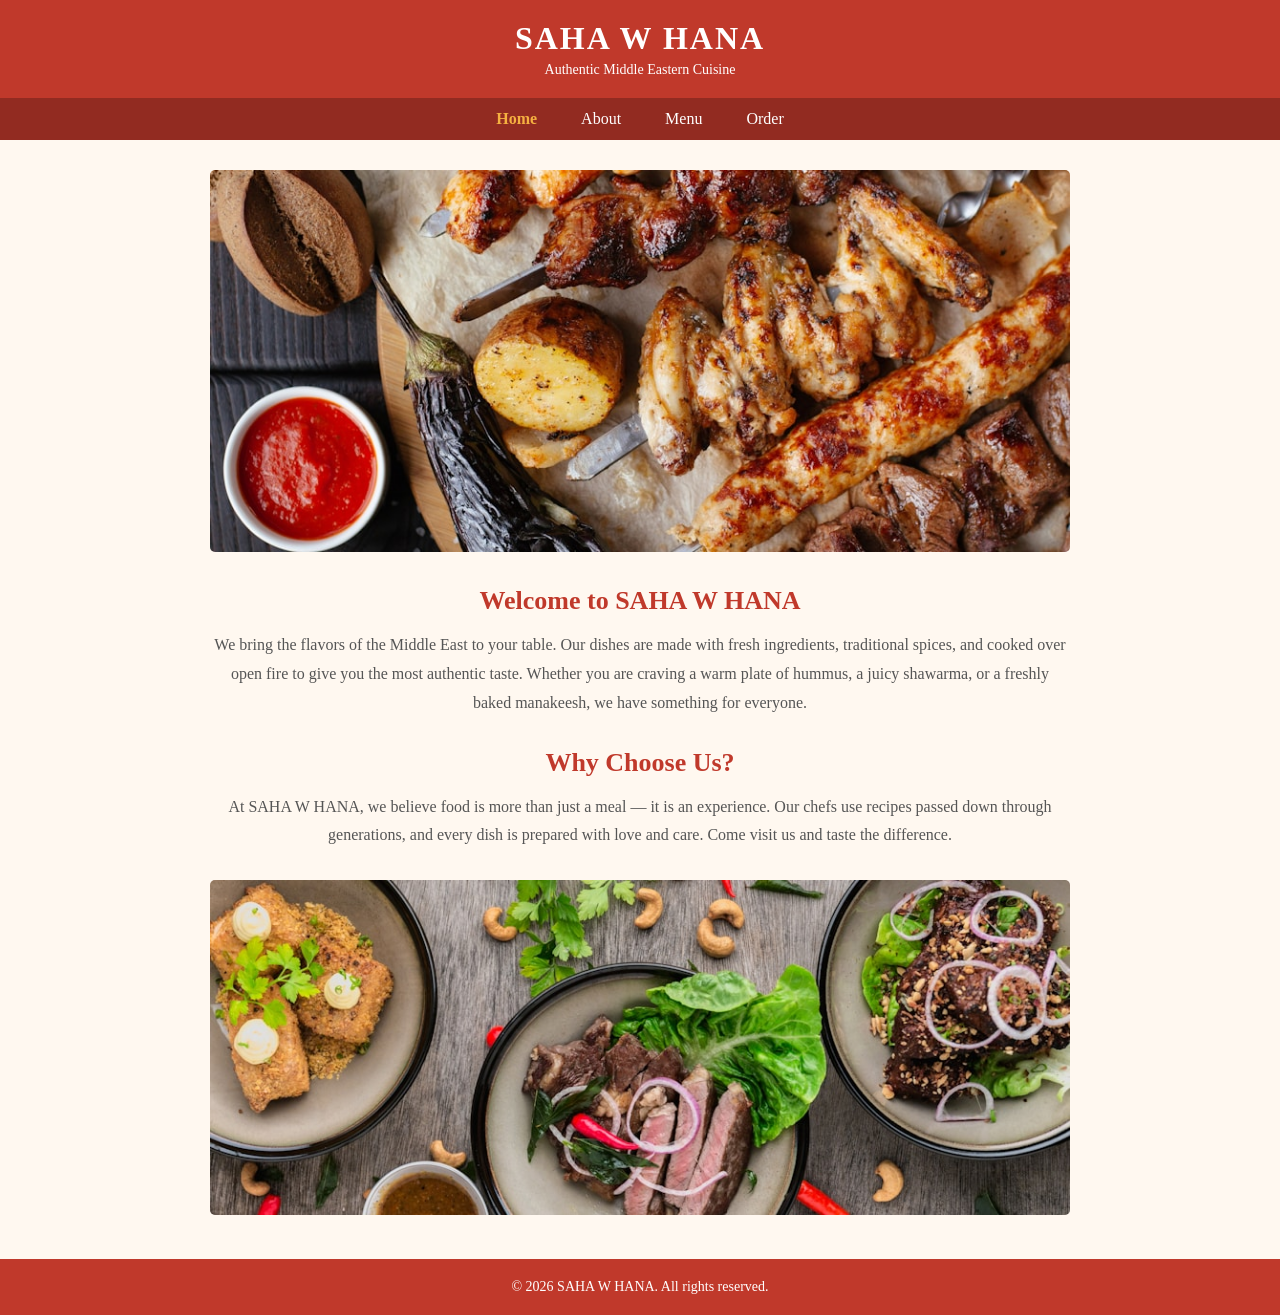
<file: index.html>
<!DOCTYPE html>
<html lang="en">

<head>
    <meta charset="UTF-8">
    <meta name="viewport" content="width=device-width, initial-scale=1.0">
    <title>SAHA W HANA - Home</title>
    <link rel="stylesheet" href="style.css">
</head>

<body>

    <header>
        <h1>SAHA W HANA</h1>
        <p>Authentic Middle Eastern Cuisine</p>
    </header>

    <nav>
        <a href="index.html" class="active">Home</a>
        <a href="about.html">About</a>
        <a href="menu.html">Menu</a>
        <a href="order.html">Order</a>
    </nav>

    <div class="container">
        <img src="welcome picture.jfif" alt="Delicious grilled food" class="hero-image">

        <div class="welcome-section">
            <h2>Welcome to SAHA W HANA</h2>
            <p>
                We bring the flavors of the Middle East to your table. Our dishes are made with fresh
                ingredients, traditional spices, and cooked over open fire to give you the most authentic
                taste. Whether you are craving a warm plate of hummus, a juicy shawarma, or a freshly

                baked manakeesh, we have something for everyone.
            </p>
        </div>

        <div class="welcome-section">
            <h2>Why Choose Us?</h2>
            <p>
                At SAHA W HANA, we believe food is more than just a meal — it is an experience.
                Our chefs use recipes passed down through generations, and every dish is prepared with
                love and care. Come visit us and taste the difference.
            </p>
        </div>

        <img src="Why Choose Us.jfif" alt="Food spread on table" class="hero-image">
    </div>

    <footer>
        <p>&copy; 2026 SAHA W HANA. All rights reserved.</p>
    </footer>

</body>

</html>
</file>
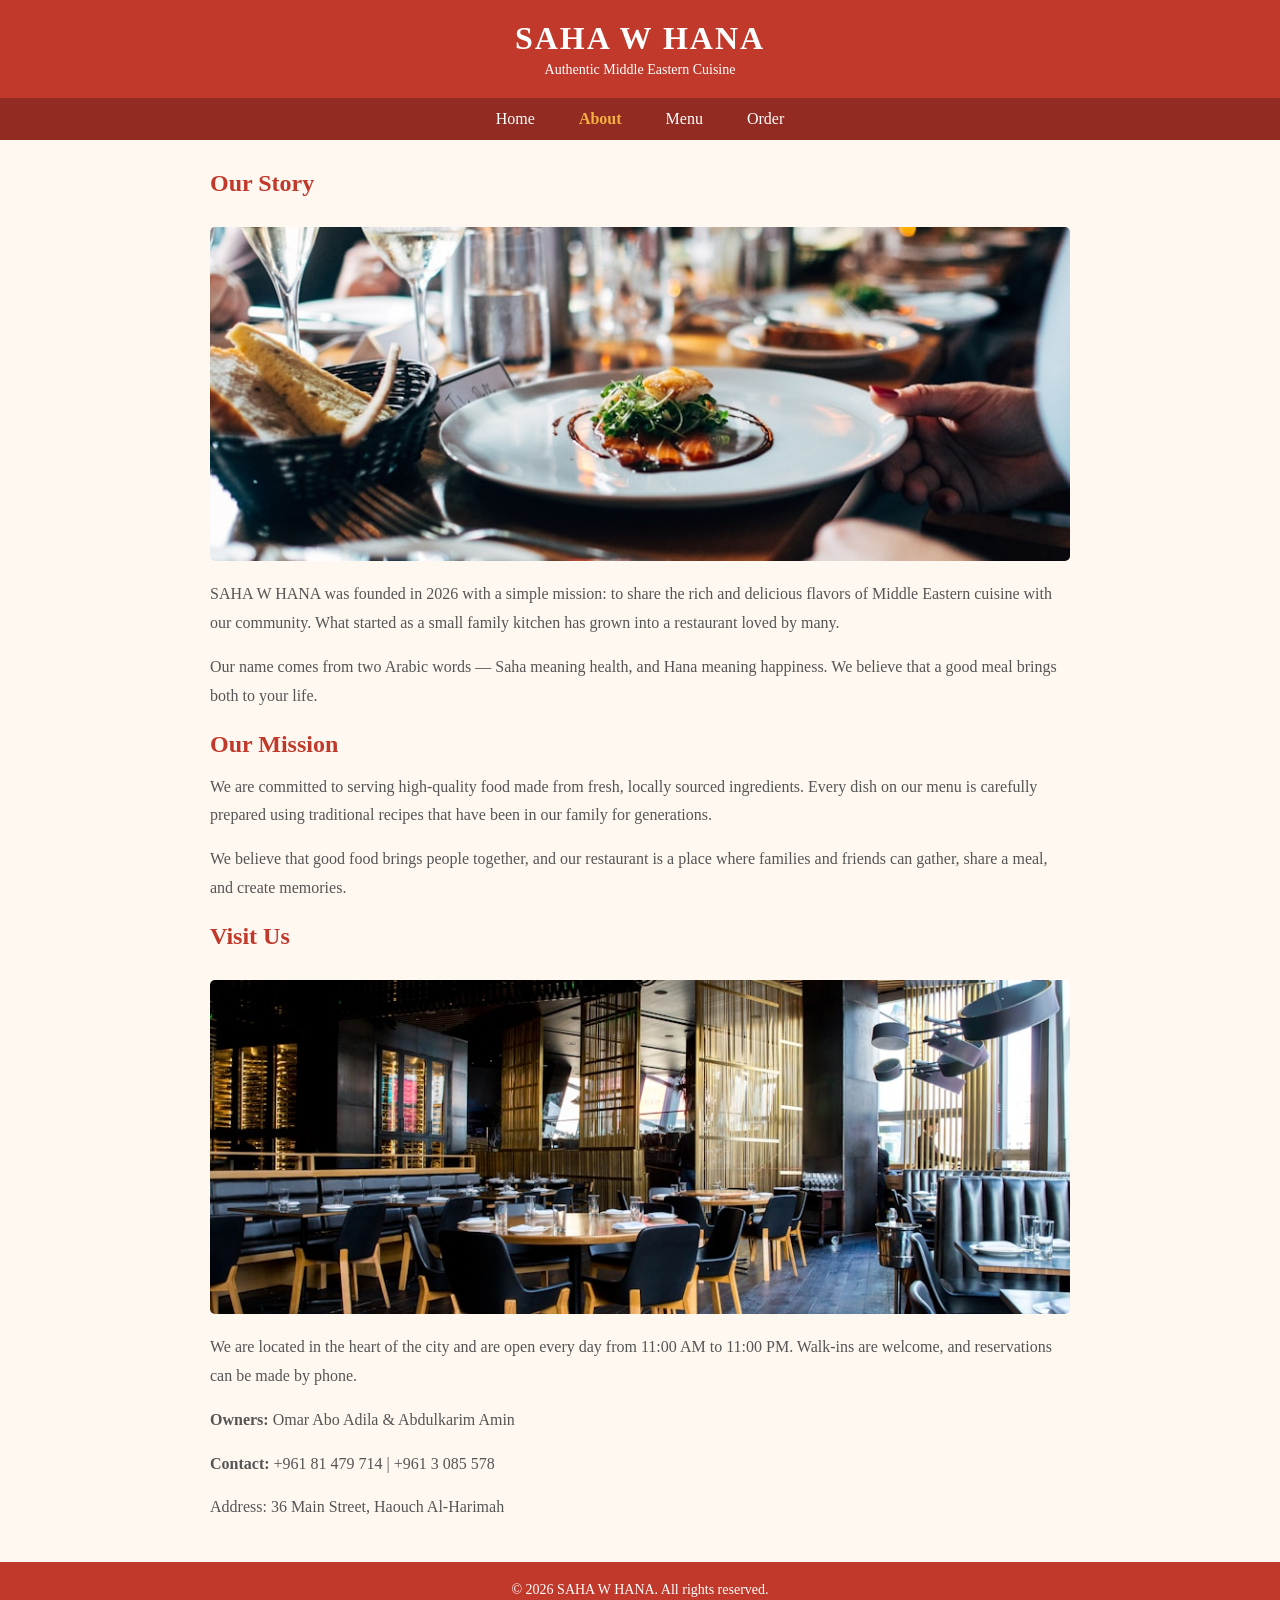
<file: about.html>
<!DOCTYPE html>
<html lang="en">

<head>
    <meta charset="UTF-8">
    <meta name="viewport" content="width=device-width, initial-scale=1.0">
    <title>SAHA W HANA - About Us</title>
    <link rel="stylesheet" href="style.css">
</head>

<body>

    <header>
        <h1>SAHA W HANA</h1>
        <p>Authentic Middle Eastern Cuisine</p>
    </header>

    <nav>
        <a href="index.html">Home</a>
        <a href="about.html" class="active">About</a>
        <a href="menu.html">Menu</a>
        <a href="order.html">Order</a>
    </nav>

    <div class="container">
        <div class="about-section">
            <h2>Our Story</h2>
            <img src="Our Story.jfif" alt="Restaurant interior" class="about-image">
            <p>
                SAHA W HANA was founded in 2026 with a simple mission: to share the rich and
                delicious flavors of Middle Eastern cuisine with our community. What started as a
                small family kitchen has grown into a restaurant loved by many.
            </p>
            <p>
                Our name comes from two Arabic words — Saha meaning health, and Hana meaning
                happiness. We believe that a good meal brings both to your life.
            </p>
        </div>

        <div class="about-section">
            <h2>Our Mission</h2>
            <p>
                We are committed to serving high-quality food made from fresh, locally sourced
                ingredients. Every dish on our menu is carefully prepared using traditional recipes
                that have been in our family for generations.
            </p>
            <p>
                We believe that good food brings people together, and our restaurant is a place
                where families and friends can gather, share a meal, and create memories.
            </p>
        </div>

        <div class="about-section">
            <h2>Visit Us</h2>
            <img src="Visit Us.jfif" alt="Restaurant dining area" class="about-image">
            <p>
                We are located in the heart of the city and are open every day from 11:00 AM to
                11:00 PM. Walk-ins are welcome, and reservations can be made by phone.
            </p>
            <p>
                <strong>Owners:</strong> Omar Abo Adila &amp; Abdulkarim Amin
            </p>
            <p>
                <strong>Contact:</strong> +961 81 479 714 | +961 3 085 578
            </p>
            <p>
                Address: 36 Main Street, Haouch Al-Harimah
            </p>
        </div>
    </div>

    <footer>
        <p>&copy; 2026 SAHA W HANA. All rights reserved.</p>
    </footer>

</body>

</html>
</file>
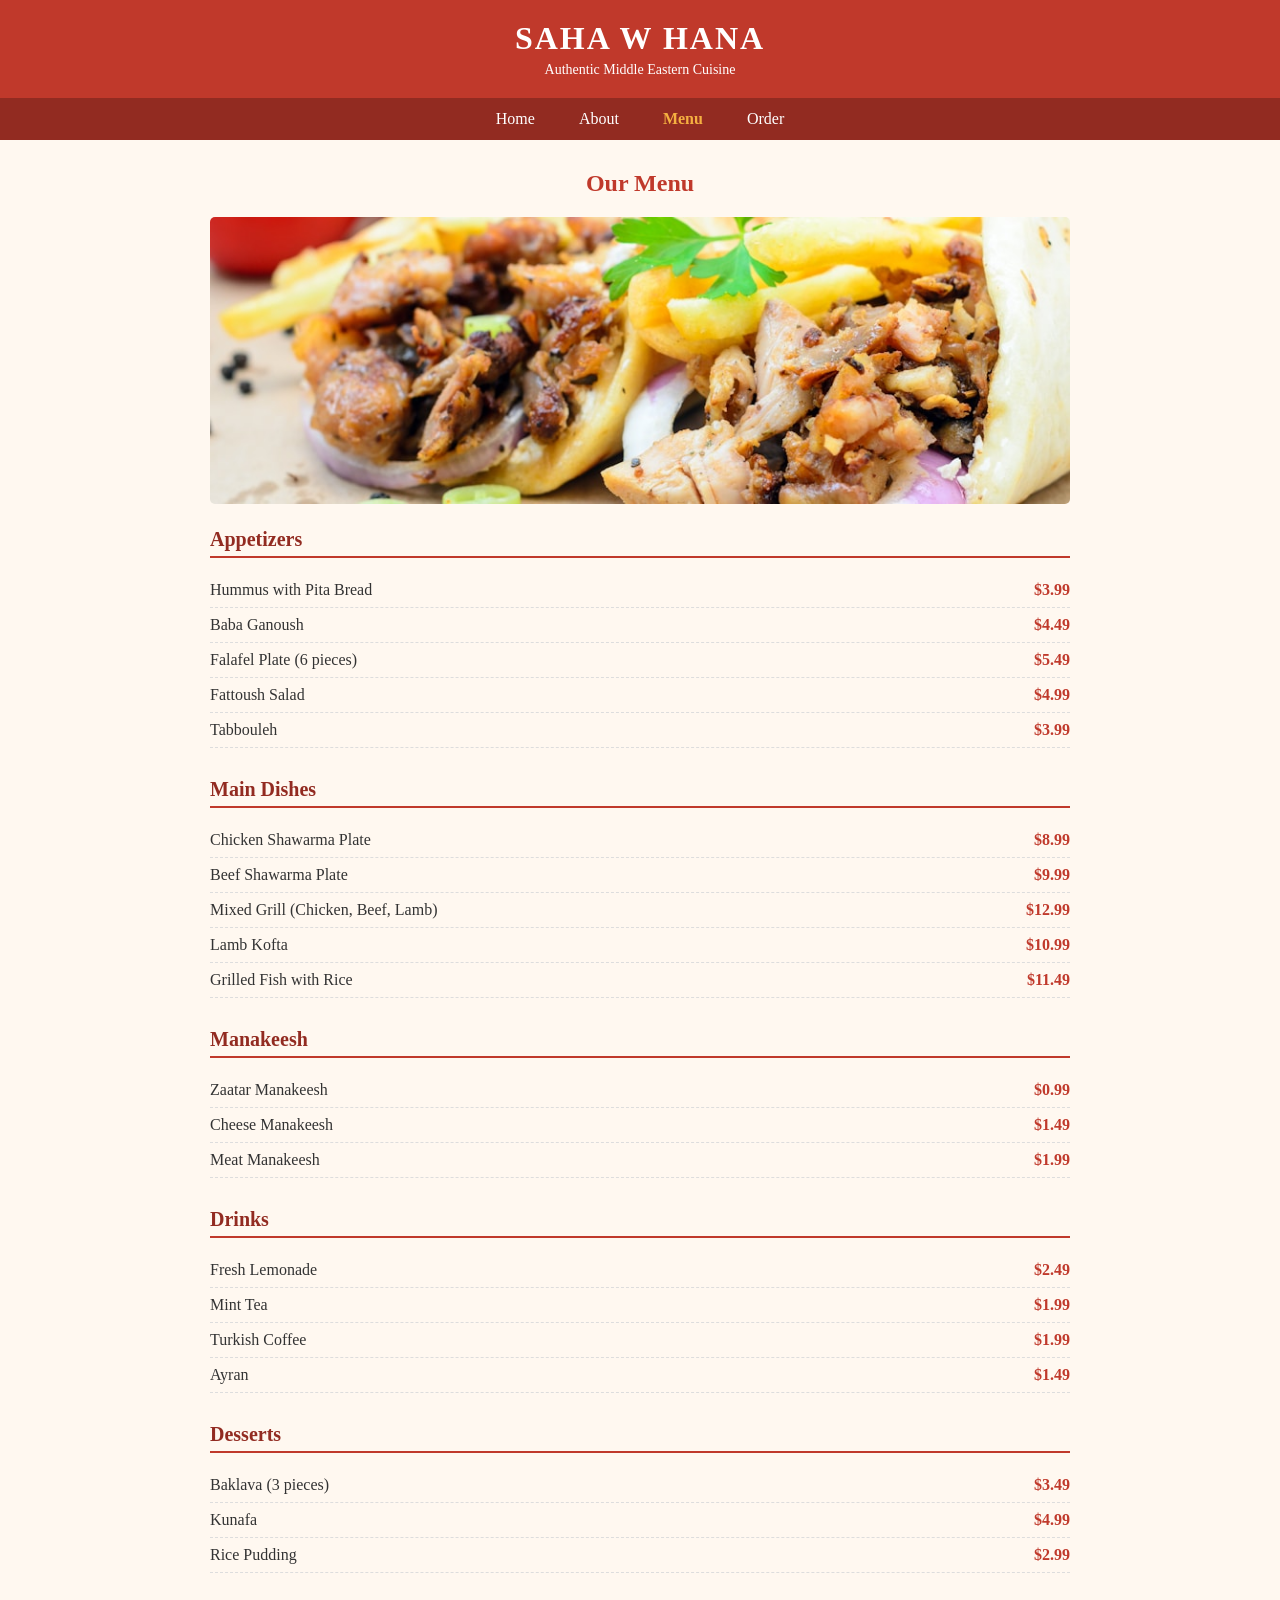
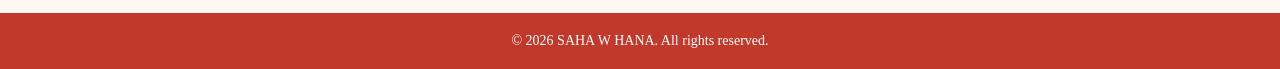
<file: menu.html>
<!DOCTYPE html>
<html lang="en">

<head>
    <meta charset="UTF-8">
    <meta name="viewport" content="width=device-width, initial-scale=1.0">
    <title>SAHA W HANA - Menu</title>
    <link rel="stylesheet" href="style.css">
</head>

<body>

    <header>
        <h1>SAHA W HANA</h1>
        <p>Authentic Middle Eastern Cuisine</p>
    </header>

    <nav>
        <a href="index.html">Home</a>
        <a href="about.html">About</a>
        <a href="menu.html" class="active">Menu</a>
        <a href="order.html">Order</a>
    </nav>

    <div class="container">
        <div class="menu-section">
            <h2>Our Menu</h2>

            <img src="Our Menu.jfif" alt="Middle Eastern food" class="menu-image">

            <div class="menu-category">
                <h3>Appetizers</h3>
                <div class="menu-item">
                    <span>Hummus with Pita Bread</span>
                    <span class="price">$3.99</span>
                </div>
                <div class="menu-item">
                    <span>Baba Ganoush</span>
                    <span class="price">$4.49</span>
                </div>
                <div class="menu-item">
                    <span>Falafel Plate (6 pieces)</span>
                    <span class="price">$5.49</span>
                </div>
                <div class="menu-item">
                    <span>Fattoush Salad</span>
                    <span class="price">$4.99</span>
                </div>
                <div class="menu-item">
                    <span>Tabbouleh</span>
                    <span class="price">$3.99</span>
                </div>
            </div>

            <div class="menu-category">
                <h3>Main Dishes</h3>
                <div class="menu-item">
                    <span>Chicken Shawarma Plate</span>
                    <span class="price">$8.99</span>
                </div>
                <div class="menu-item">
                    <span>Beef Shawarma Plate</span>
                    <span class="price">$9.99</span>
                </div>
                <div class="menu-item">
                    <span>Mixed Grill (Chicken, Beef, Lamb)</span>
                    <span class="price">$12.99</span>
                </div>
                <div class="menu-item">
                    <span>Lamb Kofta</span>
                    <span class="price">$10.99</span>
                </div>
                <div class="menu-item">
                    <span>Grilled Fish with Rice</span>
                    <span class="price">$11.49</span>
                </div>
            </div>

            <div class="menu-category">
                <h3>Manakeesh</h3>
                <div class="menu-item">
                    <span>Zaatar Manakeesh</span>
                    <span class="price">$0.99</span>
                </div>
                <div class="menu-item">
                    <span>Cheese Manakeesh</span>
                    <span class="price">$1.49</span>
                </div>
                <div class="menu-item">
                    <span>Meat Manakeesh</span>
                    <span class="price">$1.99</span>
                </div>
            </div>

            <div class="menu-category">
                <h3>Drinks</h3>
                <div class="menu-item">
                    <span>Fresh Lemonade</span>
                    <span class="price">$2.49</span>
                </div>
                <div class="menu-item">
                    <span>Mint Tea</span>
                    <span class="price">$1.99</span>
                </div>
                <div class="menu-item">
                    <span>Turkish Coffee</span>
                    <span class="price">$1.99</span>
                </div>
                <div class="menu-item">
                    <span>Ayran</span>
                    <span class="price">$1.49</span>
                </div>
            </div>

            <div class="menu-category">
                <h3>Desserts</h3>
                <div class="menu-item">
                    <span>Baklava (3 pieces)</span>
                    <span class="price">$3.49</span>
                </div>
                <div class="menu-item">
                    <span>Kunafa</span>
                    <span class="price">$4.99</span>
                </div>
                <div class="menu-item">
                    <span>Rice Pudding</span>
                    <span class="price">$2.99</span>
                </div>
            </div>
        </div>
    </div>

    <footer>
        <p>&copy; 2026 SAHA W HANA. All rights reserved.</p>
    </footer>

</body>

</html>
</file>
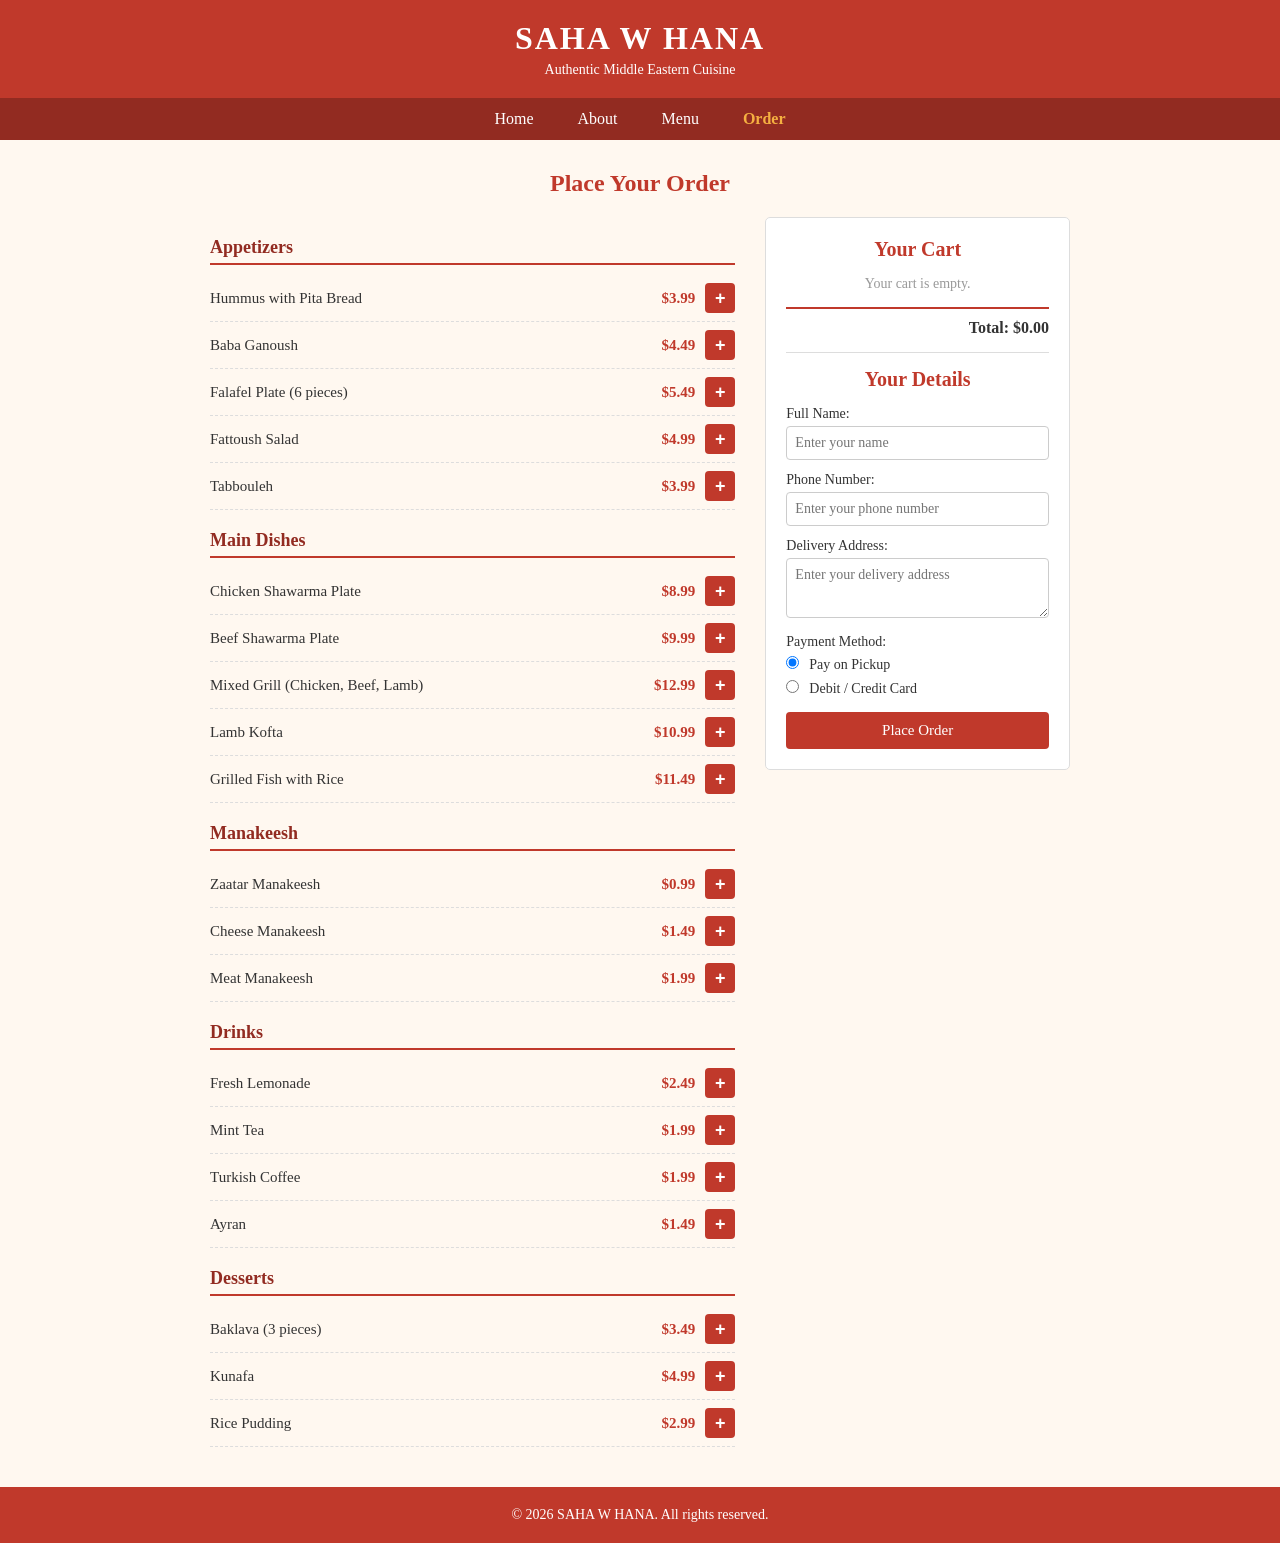
<file: order.html>
<!DOCTYPE html>
<html lang="en">
<head>
    <meta charset="UTF-8">
    <meta name="viewport" content="width=device-width, initial-scale=1.0">
    <title>SAHA W HANA - Order</title>
    <link rel="stylesheet" href="style.css">
</head>
<body>

    <header>
        <h1>SAHA W HANA</h1>
        <p>Authentic Middle Eastern Cuisine</p>
    </header>

    <nav>
        <a href="index.html">Home</a>
        <a href="about.html">About</a>
        <a href="menu.html">Menu</a>
        <a href="order.html" class="active">Order</a>
    </nav>

    <div class="container">
        <div class="order-section">
            <h2>Place Your Order</h2>

            <div class="order-layout">

                <!-- Menu Items List -->
                <div class="order-menu">
                    <h3>Appetizers</h3>
                    <div class="order-item">
                        <span>Hummus with Pita Bread</span>
                        <span class="price">$3.99</span>
                        <button class="add-btn" onclick="addToCart('Hummus with Pita Bread', 3.99)">+</button>
                    </div>
                    <div class="order-item">
                        <span>Baba Ganoush</span>
                        <span class="price">$4.49</span>
                        <button class="add-btn" onclick="addToCart('Baba Ganoush', 4.49)">+</button>
                    </div>
                    <div class="order-item">
                        <span>Falafel Plate (6 pieces)</span>
                        <span class="price">$5.49</span>
                        <button class="add-btn" onclick="addToCart('Falafel Plate', 5.49)">+</button>
                    </div>
                    <div class="order-item">
                        <span>Fattoush Salad</span>
                        <span class="price">$4.99</span>
                        <button class="add-btn" onclick="addToCart('Fattoush Salad', 4.99)">+</button>
                    </div>
                    <div class="order-item">
                        <span>Tabbouleh</span>
                        <span class="price">$3.99</span>
                        <button class="add-btn" onclick="addToCart('Tabbouleh', 3.99)">+</button>
                    </div>

                    <h3>Main Dishes</h3>
                    <div class="order-item">
                        <span>Chicken Shawarma Plate</span>
                        <span class="price">$8.99</span>
                        <button class="add-btn" onclick="addToCart('Chicken Shawarma Plate', 8.99)">+</button>
                    </div>
                    <div class="order-item">
                        <span>Beef Shawarma Plate</span>
                        <span class="price">$9.99</span>
                        <button class="add-btn" onclick="addToCart('Beef Shawarma Plate', 9.99)">+</button>
                    </div>
                    <div class="order-item">
                        <span>Mixed Grill (Chicken, Beef, Lamb)</span>
                        <span class="price">$12.99</span>
                        <button class="add-btn" onclick="addToCart('Mixed Grill', 12.99)">+</button>
                    </div>
                    <div class="order-item">
                        <span>Lamb Kofta</span>
                        <span class="price">$10.99</span>
                        <button class="add-btn" onclick="addToCart('Lamb Kofta', 10.99)">+</button>
                    </div>
                    <div class="order-item">
                        <span>Grilled Fish with Rice</span>
                        <span class="price">$11.49</span>
                        <button class="add-btn" onclick="addToCart('Grilled Fish with Rice', 11.49)">+</button>
                    </div>

                    <h3>Manakeesh</h3>
                    <div class="order-item">
                        <span>Zaatar Manakeesh</span>
                        <span class="price">$0.99</span>
                        <button class="add-btn" onclick="addToCart('Zaatar Manakeesh', 2.99)">+</button>
                    </div>
                    <div class="order-item">
                        <span>Cheese Manakeesh</span>
                        <span class="price">$1.49</span>
                        <button class="add-btn" onclick="addToCart('Cheese Manakeesh', 3.99)">+</button>
                    </div>
                    <div class="order-item">
                        <span>Meat Manakeesh</span>
                        <span class="price">$1.99</span>
                        <button class="add-btn" onclick="addToCart('Meat Manakeesh', 4.99)">+</button>
                    </div>

                    <h3>Drinks</h3>
                    <div class="order-item">
                        <span>Fresh Lemonade</span>
                        <span class="price">$2.49</span>
                        <button class="add-btn" onclick="addToCart('Fresh Lemonade', 2.49)">+</button>
                    </div>
                    <div class="order-item">
                        <span>Mint Tea</span>
                        <span class="price">$1.99</span>
                        <button class="add-btn" onclick="addToCart('Mint Tea', 1.99)">+</button>
                    </div>
                    <div class="order-item">
                        <span>Turkish Coffee</span>
                        <span class="price">$1.99</span>
                        <button class="add-btn" onclick="addToCart('Turkish Coffee', 1.99)">+</button>
                    </div>
                    <div class="order-item">
                        <span>Ayran</span>
                        <span class="price">$1.49</span>
                        <button class="add-btn" onclick="addToCart('Ayran', 1.49)">+</button>
                    </div>

                    <h3>Desserts</h3>
                    <div class="order-item">
                        <span>Baklava (3 pieces)</span>
                        <span class="price">$3.49</span>
                        <button class="add-btn" onclick="addToCart('Baklava', 3.49)">+</button>
                    </div>
                    <div class="order-item">
                        <span>Kunafa</span>
                        <span class="price">$4.99</span>
                        <button class="add-btn" onclick="addToCart('Kunafa', 4.99)">+</button>
                    </div>
                    <div class="order-item">
                        <span>Rice Pudding</span>
                        <span class="price">$2.99</span>
                        <button class="add-btn" onclick="addToCart('Rice Pudding', 2.99)">+</button>
                    </div>
                </div>

                <!-- Cart -->
                <div class="cart">
                    <h3>Your Cart</h3>
                    <div id="cart-items">
                        <p id="empty-msg">Your cart is empty.</p>
                    </div>
                    <div class="cart-total">
                        <strong>Total: $<span id="cart-total">0.00</span></strong>
                    </div>

                    <hr style="margin: 15px 0; border: none; border-top: 1px solid #ddd;">

                    <h3 style="margin-top: 0;">Your Details</h3>

                    <form class="order-details-form" onsubmit="alert('Order placed! Thank you.'); return false;">
                        <label for="name">Full Name:</label>
                        <input type="text" id="name" name="name" placeholder="Enter your name" required>

                        <label for="phone">Phone Number:</label>
                        <input type="tel" id="phone" name="phone" placeholder="Enter your phone number" required>

                        <label for="address">Delivery Address:</label>
                        <textarea id="address" name="address" placeholder="Enter your delivery address" required></textarea>

                        <label>Payment Method:</label>
                        <div class="payment-options">
                            <div class="payment-option">
                                <input type="radio" id="pay-pickup" name="payment" value="pickup" checked>
                                <label for="pay-pickup">Pay on Pickup</label>
                            </div>
                            <div class="payment-option">
                                <input type="radio" id="pay-card" name="payment" value="card">
                                <label for="pay-card">Debit / Credit Card</label>
                            </div>
                        </div>

                        <button type="submit" class="checkout-btn">Place Order</button>
                    </form>
                </div>

            </div>
        </div>
    </div>

    <footer>
        <p>&copy; 2026 SAHA W HANA. All rights reserved.</p>
    </footer>

    <script>
        var cart = [];

        function addToCart(name, price) {
            cart.push({name: name, price: price});
            showCart();
        }

        function removeFromCart(index) {
            cart.splice(index, 1);
            showCart();
        }

        function showCart() {
            var cartDiv = document.getElementById("cart-items");
            var totalSpan = document.getElementById("cart-total");
            var total = 0;

            if (cart.length === 0) {
                cartDiv.innerHTML = '<p id="empty-msg">Your cart is empty.</p>';
                totalSpan.textContent = "0.00";
                return;
            }

            var html = "";
            for (var i = 0; i < cart.length; i++) {
                html += '<div class="cart-item">';
                html += '<span>' + cart[i].name + ' - $' + cart[i].price.toFixed(2) + '</span>';
                html += '<button class="remove-btn" onclick="removeFromCart(' + i + ')">x</button>';
                html += '</div>';
                total += cart[i].price;
            }

            cartDiv.innerHTML = html;
            totalSpan.textContent = total.toFixed(2);
        }
    </script>

</body>
</html>
</file>
<file: style.css>
/* General Styles */
* {
    margin: 0;
    padding: 0;
    box-sizing: border-box;
}

body {
    font-family: Georgia, 'Times New Roman', serif;
    background-color: #fff8f0;
    color: #333;
}

/* Header */
header {
    background-color: #c0392b;
    color: white;
    padding: 20px 0;
    text-align: center;
}

header h1 {
    font-size: 32px;
    letter-spacing: 2px;
}

header p {
    font-size: 14px;
    margin-top: 5px;
}

/* Navigation */
nav {
    background-color: #922b21;
    text-align: center;
    padding: 12px 0;
}

nav a {
    color: white;
    text-decoration: none;
    margin: 0 20px;
    font-size: 16px;
    transition: color 0.3s ease;
}

nav a:hover {
    text-decoration: underline;
}

nav a.active {
    color: #f5b041;
    font-weight: bold;
}

/* Main Content */
.container {
    max-width: 900px;
    margin: 30px auto;
    padding: 0 20px;
}

/* Home Page Hero */
.hero-image {
    width: 100%;
    max-height: 400px;
    object-fit: cover;
    border-radius: 5px;
}

.welcome-section {
    text-align: center;
    margin: 30px 0;
}

.welcome-section h2 {
    font-size: 26px;
    color: #c0392b;
    margin-bottom: 15px;
}

.welcome-section p {
    font-size: 16px;
    line-height: 1.8;
    color: #555;
}

/* About Page */
.about-section {
    margin: 20px 0;
}

.about-section h2 {
    color: #c0392b;
    font-size: 24px;
    margin-bottom: 15px;
}

.about-section p {
    font-size: 16px;
    line-height: 1.8;
    color: #555;
    margin-bottom: 15px;
}

.about-image {
    width: 100%;
    max-height: 350px;
    object-fit: cover;
    border-radius: 5px;
    margin: 15px 0;
}

/* Menu Page */
.menu-section h2 {
    color: #c0392b;
    font-size: 24px;
    margin-bottom: 20px;
    text-align: center;
}

.menu-category {
    margin-bottom: 30px;
}

.menu-category h3 {
    font-size: 20px;
    color: #922b21;
    border-bottom: 2px solid #c0392b;
    padding-bottom: 5px;
    margin-bottom: 15px;
}

.menu-item {
    display: flex;
    justify-content: space-between;
    padding: 8px 0;
    border-bottom: 1px dashed #ddd;
}

.menu-item span {
    font-size: 16px;
}

.menu-item .price {
    color: #c0392b;
    font-weight: bold;
}

.menu-image {
    width: 100%;
    max-height: 300px;
    object-fit: cover;
    border-radius: 5px;
    margin-bottom: 20px;
}

/* Order Page */
.order-section h2 {
    color: #c0392b;
    font-size: 24px;
    margin-bottom: 20px;
    text-align: center;
}

.order-layout {
    display: flex;
    gap: 30px;
}

.order-menu {
    flex: 2;
}

.order-menu h3 {
    font-size: 18px;
    color: #922b21;
    border-bottom: 2px solid #c0392b;
    padding-bottom: 5px;
    margin-bottom: 10px;
    margin-top: 20px;
}

.order-item {
    display: flex;
    align-items: center;
    padding: 8px 0;
    border-bottom: 1px dashed #ddd;
}

.order-item span {
    font-size: 15px;
}

.order-item .price {
    margin-left: auto;
    color: #c0392b;
    font-weight: bold;
}

.add-btn {
    margin-left: 10px;
    width: 30px;
    height: 30px;
    background-color: #c0392b;
    color: white;
    border: none;
    border-radius: 4px;
    font-size: 18px;
    cursor: pointer;
    font-weight: bold;
    transition: background-color 0.3s ease;
}

.add-btn:hover {
    background-color: #922b21;
}

/* Cart */
.cart {
    flex: 1;
    border: 1px solid #ddd;
    padding: 20px;
    border-radius: 5px;
    background-color: #fff;
    align-self: flex-start;
    position: sticky;
    top: 20px;
}

.cart h3 {
    font-size: 20px;
    color: #c0392b;
    margin-bottom: 15px;
    text-align: center;
}

#empty-msg {
    color: #999;
    text-align: center;
    font-size: 14px;
}

.cart-item {
    display: flex;
    justify-content: space-between;
    align-items: center;
    padding: 6px 0;
    border-bottom: 1px solid #eee;
    font-size: 14px;
}

.remove-btn {
    background-color: #e74c3c;
    color: white;
    border: none;
    border-radius: 3px;
    width: 22px;
    height: 22px;
    cursor: pointer;
    font-size: 12px;
}

.remove-btn:hover {
    background-color: #c0392b;
}

.cart-total {
    margin-top: 15px;
    padding-top: 10px;
    border-top: 2px solid #c0392b;
    text-align: right;
    font-size: 16px;
}

.checkout-btn {
    display: block;
    width: 100%;
    margin-top: 15px;
    padding: 10px;
    background-color: #c0392b;
    color: white;
    font-size: 15px;
    border: none;
    border-radius: 4px;
    cursor: pointer;
    font-family: Georgia, 'Times New Roman', serif;
    transition: background-color 0.3s ease;
}

.checkout-btn:hover {
    background-color: #922b21;
}

/* Order Details Form */
.order-details-form label {
    display: block;
    font-size: 14px;
    margin-bottom: 4px;
    margin-top: 12px;
    color: #333;
}

.order-details-form input[type="text"],
.order-details-form input[type="tel"],
.order-details-form textarea {
    width: 100%;
    padding: 8px;
    font-size: 14px;
    border: 1px solid #ccc;
    border-radius: 4px;
    font-family: Georgia, 'Times New Roman', serif;
}

.order-details-form textarea {
    height: 60px;
    resize: vertical;
}

.payment-options {
    margin-top: 5px;
}

.payment-option {
    margin-bottom: 6px;
}

.payment-option input[type="radio"] {
    margin-right: 6px;
}

.payment-option label {
    display: inline;
    font-size: 14px;
    margin: 0;
}

/* Footer */
footer {
    background-color: #c0392b;
    color: white;
    text-align: center;
    padding: 20px 0;
    margin-top: 40px;
}

footer p {
    font-size: 14px;
}

/* Responsive - Tablets and smaller */
@media screen and (max-width: 768px) {
    header h1 {
        font-size: 24px;
    }

    nav {
        padding: 10px 0;
    }

    nav a {
        margin: 0 10px;
        font-size: 14px;
    }

    .container {
        padding: 0 15px;
        margin: 20px auto;
    }

    .welcome-section h2 {
        font-size: 22px;
    }

    .welcome-section p {
        font-size: 15px;
    }

    .order-layout {
        gap: 15px;
    }

    .order-menu {
        flex: 1.5;
    }

    .cart {
        flex: 1;
        position: sticky;
        top: 15px;
    }

    .menu-item span,
    .order-item span {
        font-size: 14px;
    }
}

/* Responsive - Mobile phones */
@media screen and (max-width: 480px) {
    header h1 {
        font-size: 20px;
    }

    header p {
        font-size: 12px;
    }

    nav a {
        margin: 0 8px;
        font-size: 13px;
    }

    .welcome-section h2,
    .about-section h2,
    .menu-section h2,
    .order-section h2 {
        font-size: 20px;
    }

    .menu-category h3,
    .order-menu h3 {
        font-size: 16px;
    }

    .hero-image,
    .about-image,
    .menu-image {
        max-height: 200px;
    }

    .menu-item,
    .order-item {
        padding: 6px 0;
    }

    .add-btn {
        width: 26px;
        height: 26px;
        font-size: 16px;
    }

    .cart {
        padding: 15px;
    }
}
</file>
